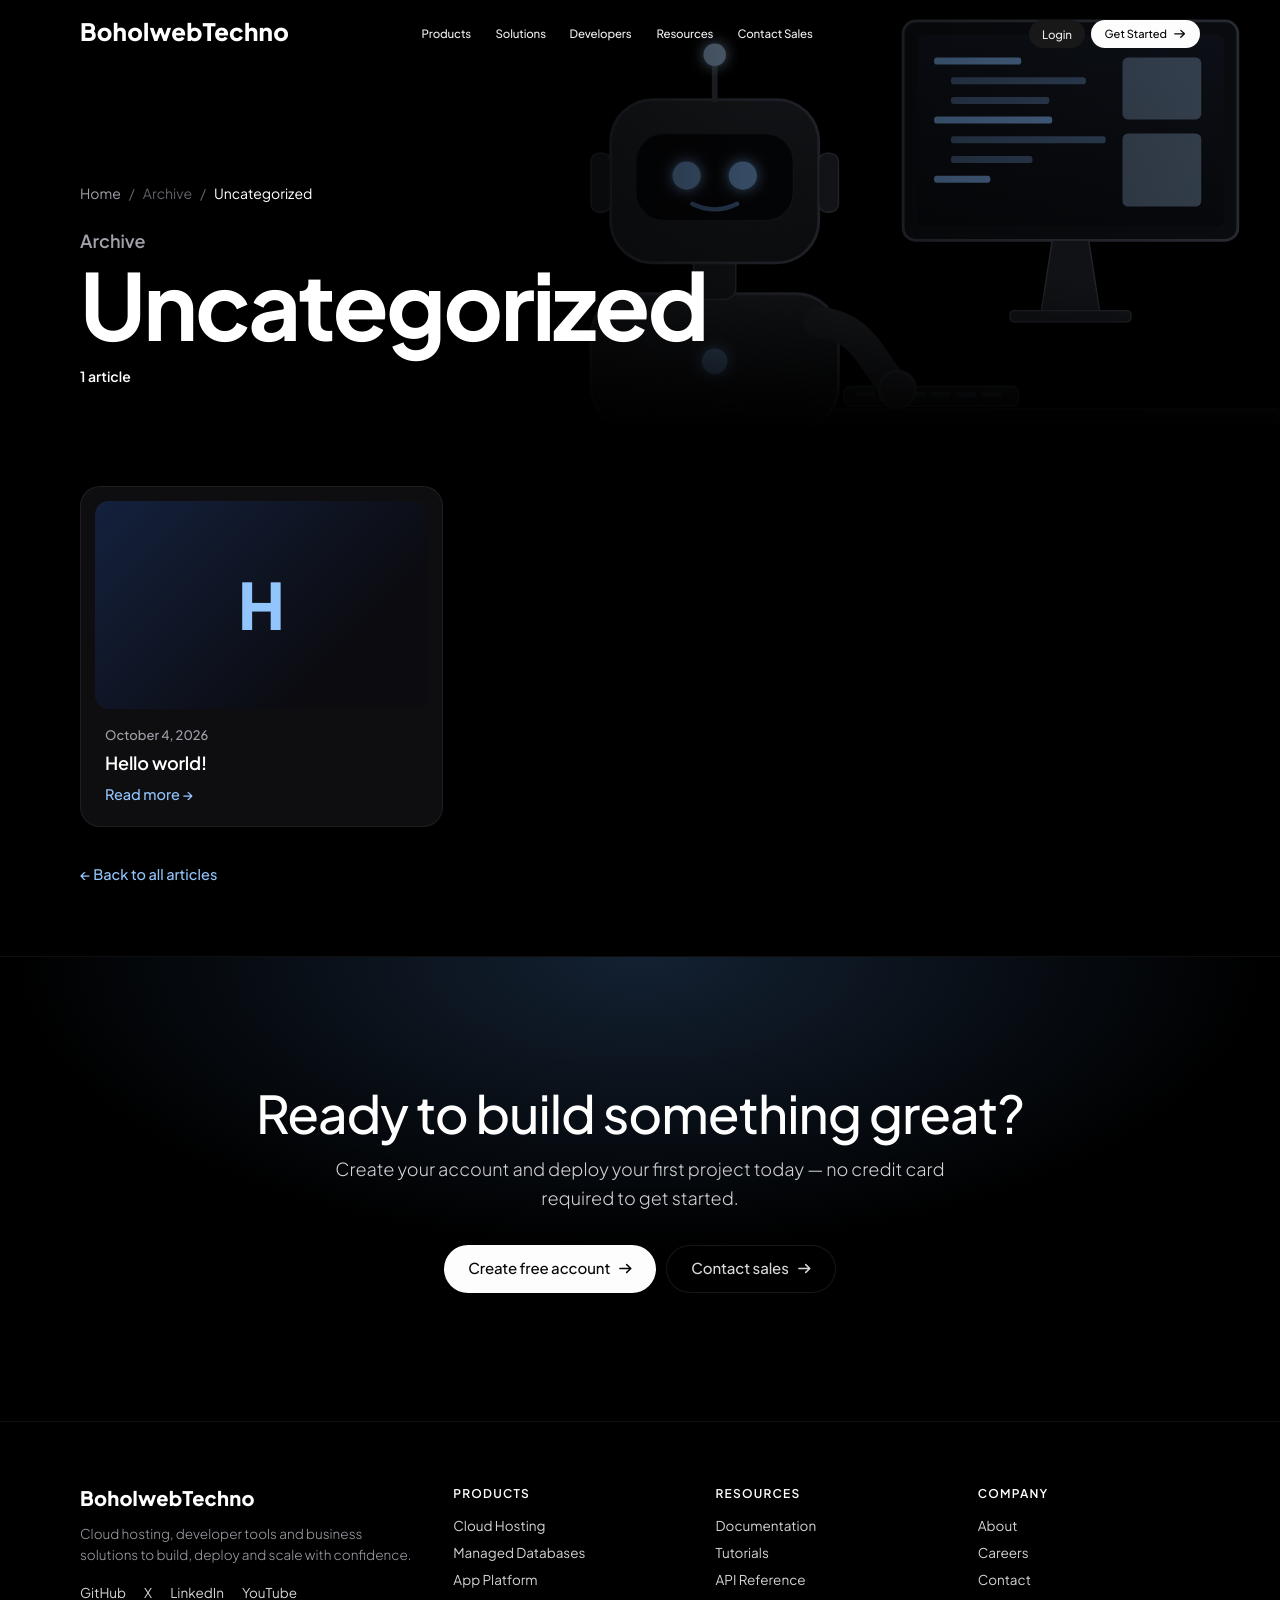
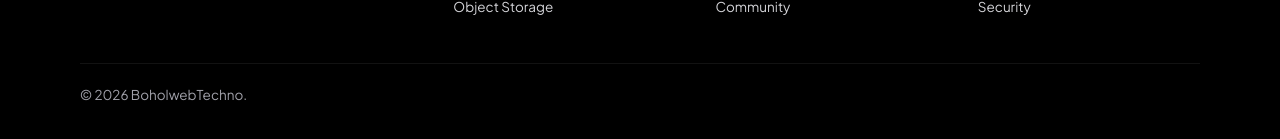
<file: uncategorized.html>
<!DOCTYPE html>
<html lang="en">
<head>
<meta charset="utf-8">
<meta name="viewport" content="width=device-width, initial-scale=1, viewport-fit=cover">
<title>Uncategorized – BoholwebTechno</title>
<meta name="description" content="Archive of articles filed under Uncategorized.">
<link rel="preconnect" href="https://fonts.googleapis.com">
<link rel="preconnect" href="https://fonts.gstatic.com" crossorigin>
<link href="https://fonts.googleapis.com/css2?family=Plus+Jakarta+Sans:wght@300;400;500;600;800&display=block" rel="stylesheet">
<link rel="stylesheet" href="style.css">
</head>
<body>
<a class="skip" href="#content">Skip to content</a>

<section class="page-banner">
  <div class="banner-art" aria-hidden="false"><svg class="robot" viewBox="0 0 640 400" preserveAspectRatio="xMaxYMid slice" role="img" aria-label="Illustration of a robot typing at a computer">
  <defs>
    <filter id="glow" x="-60%" y="-60%" width="220%" height="220%"><feGaussianBlur stdDeviation="5" result="b"/><feMerge><feMergeNode in="b"/><feMergeNode in="SourceGraphic"/></feMerge></filter>
    <linearGradient id="metal" x1="0" y1="0" x2="1" y2="1"><stop offset="0" stop-color="#2b303b"/><stop offset="1" stop-color="#14171d"/></linearGradient>
    <linearGradient id="screen" x1="0" y1="0" x2="0" y2="1"><stop offset="0" stop-color="#0d1320"/><stop offset="1" stop-color="#070a10"/></linearGradient>
  </defs>
  <!-- monitor -->
  <rect x="372" y="62" width="238" height="156" rx="9" fill="#0b0e14" stroke="#2d3340" stroke-width="2"/>
  <rect x="382" y="72" width="218" height="136" rx="4" fill="url(#screen)"/>
  <g fill="#60a5fa" opacity=".75"><rect x="394" y="88" width="62" height="5" rx="2"/><rect x="406" y="102" width="96" height="5" rx="2" opacity=".55"/><rect x="406" y="116" width="70" height="5" rx="2" opacity=".55"/><rect x="394" y="130" width="84" height="5" rx="2"/><rect x="406" y="144" width="110" height="5" rx="2" opacity=".55"/><rect x="406" y="158" width="58" height="5" rx="2" opacity=".55"/><rect x="394" y="172" width="40" height="5" rx="2"/></g>
  <g fill="#93c5fd" opacity=".35"><rect x="528" y="88" width="56" height="44" rx="4"/><rect x="528" y="142" width="56" height="52" rx="4"/></g>
  <path d="M478 218h26l8 52h-42z" fill="#161a22" stroke="#2d3340"/>
  <rect x="448" y="268" width="86" height="8" rx="3" fill="#161a22" stroke="#2d3340"/>
  <!-- desk + keyboard -->
  <rect x="236" y="338" width="404" height="10" rx="3" fill="#10131a" stroke="#262b36"/>
  <rect x="330" y="322" width="124" height="14" rx="4" fill="#161a22" stroke="#2d3340"/>
  <g fill="#2f3542"><rect x="338" y="326" width="14" height="3" rx="1"/><rect x="356" y="326" width="14" height="3" rx="1"/><rect x="374" y="326" width="14" height="3" rx="1"/><rect x="392" y="326" width="14" height="3" rx="1"/><rect x="410" y="326" width="14" height="3" rx="1"/><rect x="428" y="326" width="14" height="3" rx="1"/></g>
  <!-- robot -->
  <rect x="150" y="256" width="176" height="96" rx="30" fill="url(#metal)" stroke="#3a4150" stroke-width="2"/>
  <circle cx="238" cy="304" r="9" fill="#60a5fa" filter="url(#glow)"/>
  <rect x="223" y="226" width="30" height="34" rx="8" fill="#1b1f27" stroke="#3a4150"/>
  <path d="M312 276 C346 280 350 306 366 322" fill="none" stroke="#252a34" stroke-width="22" stroke-linecap="round"/>
  <circle cx="368" cy="324" r="13" fill="#2b303b" stroke="#3a4150" stroke-width="2"/>
  <rect x="164" y="118" width="148" height="116" rx="30" fill="url(#metal)" stroke="#3a4150" stroke-width="2"/>
  <rect x="150" y="156" width="14" height="42" rx="6" fill="#20242d" stroke="#3a4150"/>
  <rect x="312" y="156" width="14" height="42" rx="6" fill="#20242d" stroke="#3a4150"/>
  <rect x="182" y="142" width="112" height="62" rx="20" fill="#06080d" stroke="#1f2430"/>
  <circle cx="218" cy="172" r="10" fill="#60a5fa" filter="url(#glow)"/>
  <circle cx="258" cy="172" r="10" fill="#60a5fa" filter="url(#glow)"/>
  <path d="M222 192q16 8 32 0" fill="none" stroke="#3b6fb8" stroke-width="3" stroke-linecap="round"/>
  <line x1="238" y1="118" x2="238" y2="92" stroke="#3a4150" stroke-width="4" stroke-linecap="round"/>
  <circle cx="238" cy="86" r="8" fill="#93c5fd" filter="url(#glow)"/>
</svg></div>
  <header class="nav">
    <a class="logo" href="index-full.html">BoholwebTechno</a>
    <nav class="nav-links" aria-label="Primary">
      <a href="index-full.html#products">Products</a>
      <a href="index-full.html#solutions">Solutions</a>
      <a href="index-full.html#developers">Developers</a>
      <a href="index-full.html#resources">Resources</a>
      <a href="https://boholwebtechno.com/contact/">Contact Sales</a>
    </nav>
    <div class="nav-actions">
      <a class="btn btn-login" href="#">Login</a>
      <a class="btn btn-nav-start" href="https://boholwebtechno.com/sign-up/">Get Started
        <svg class="arw" viewBox="0 0 12 10" fill="none" aria-hidden="true"><path d="M0.8 5h10M7.1 1.4 10.9 5l-3.8 3.6" stroke="currentColor" stroke-width="1.35" stroke-linecap="round" stroke-linejoin="round"/></svg>
      </a>
    </div>
    <button class="burger" id="burger" aria-label="Open menu" aria-expanded="false" aria-controls="menu"><span></span></button>
  </header>
  <nav class="menu" id="menu" aria-label="Mobile">
    <a href="index-full.html#products">Products</a>
    <a href="index-full.html#solutions">Solutions</a>
    <a href="index-full.html#developers">Developers</a>
    <a href="index-full.html#resources">Resources</a>
    <a href="https://boholwebtechno.com/contact/">Contact Sales</a>
    <div class="divider"></div>
    <a href="#">Login</a>
    <a class="m-start" href="https://boholwebtechno.com/sign-up/">Get Started
      <svg class="arw" viewBox="0 0 12 10" fill="none" aria-hidden="true"><path d="M0.8 5h10M7.1 1.4 10.9 5l-3.8 3.6" stroke="currentColor" stroke-width="1.35" stroke-linecap="round" stroke-linejoin="round"/></svg>
    </a>
  </nav>
  <div class="banner-inner">
    <nav class="crumbs" aria-label="Breadcrumb">
      <a href="index-full.html">Home</a><span>/</span><span>Archive</span><span>/</span><b aria-current="page">Uncategorized</b>
    </nav>
    <p class="arch">Archive</p>
    <h1>Uncategorized</h1>
    <p class="count">1 article</p>
  </div>
</section>

<main id="content">
  <section class="sec list"><div class="wrap">
    <div class="grid g3">
      <article class="card pcard rv">
        <a class="thumb" href="https://boholwebtechno.com/hello-world" aria-hidden="true" tabindex="-1">H</a>
        <time datetime="2026-10-04">October 4, 2026</time>
        <h3><a href="https://boholwebtechno.com/hello-world">Hello world!</a></h3>
        <a class="more" href="https://boholwebtechno.com/hello-world">Read more &rarr;</a>
      </article>
    </div>
    <p class="back rv"><a class="more" href="index-full.html#resources">&larr; Back to all articles</a></p>
  </div></section>

  <section class="sec cta-band"><div class="wrap">
  <h2 class="rv">Ready to build something great?</h2>
  <p class="lead rv" style="margin:0 auto 32px">Create your account and deploy your first project today &mdash; no credit card required to get started.</p>
  <div class="cta-row rv">
    <a class="btn btn-primary btn-md" href="https://boholwebtechno.com/sign-up/">Create free account <svg class="arw" viewBox="0 0 12 10" fill="none" aria-hidden="true"><path d="M0.8 5h10M7.1 1.4 10.9 5l-3.8 3.6" stroke="currentColor" stroke-width="1.35" stroke-linecap="round" stroke-linejoin="round"/></svg></a>
    <a class="btn btn-ghost btn-md" href="https://boholwebtechno.com/contact/">Contact sales <svg class="arw" viewBox="0 0 12 10" fill="none" aria-hidden="true"><path d="M0.8 5h10M7.1 1.4 10.9 5l-3.8 3.6" stroke="currentColor" stroke-width="1.35" stroke-linecap="round" stroke-linejoin="round"/></svg></a>
  </div>
</div></section>
</main>

<footer class="foot"><div class="wrap">
  <div class="foot-grid">
    <div class="foot-brand">
      <a class="flogo" href="index-full.html">BoholwebTechno</a>
      <p>Cloud hosting, developer tools and business solutions to build, deploy and scale with confidence.</p>
      <div class="social">
        <a href="https://github.com/">GitHub</a><a href="https://x.com/">X</a><a href="https://linkedin.com/">LinkedIn</a><a href="https://youtube.com/">YouTube</a>
      </div>
    </div>
    <nav aria-label="Footer: Products"><h4>Products</h4>
      <a href="https://boholwebtechno.com/">Cloud Hosting</a><a href="https://boholwebtechno.com/">Managed Databases</a><a href="https://boholwebtechno.com/">App Platform</a><a href="https://boholwebtechno.com/">Object Storage</a></nav>
    <nav aria-label="Footer: Resources"><h4>Resources</h4>
      <a href="https://boholwebtechno.com/">Documentation</a><a href="https://boholwebtechno.com/">Tutorials</a><a href="https://boholwebtechno.com/">API Reference</a><a href="https://boholwebtechno.com/">Community</a></nav>
    <nav aria-label="Footer: Company"><h4>Company</h4>
      <a href="https://boholwebtechno.com/">About</a><a href="https://boholwebtechno.com/">Careers</a><a href="https://boholwebtechno.com/contact/">Contact</a><a href="https://boholwebtechno.com/">Security</a></nav>
  </div>
  <div class="copy">&copy; 2026 BoholwebTechno.</div>
</div></footer>

<script>
(function(){
  var burger = document.getElementById('burger');
  var menu = document.getElementById('menu');
  if (!burger || !menu) return;
  function set(open){
    menu.classList.toggle('open', open);
    burger.setAttribute('aria-expanded', open ? 'true' : 'false');
    burger.setAttribute('aria-label', open ? 'Close menu' : 'Open menu');
  }
  burger.addEventListener('click', function(e){
    e.stopPropagation();
    set(!menu.classList.contains('open'));
  });
  menu.addEventListener('click', function(e){
    if (e.target.closest('a')) set(false);
  });
  document.addEventListener('click', function(e){
    if (menu.classList.contains('open') && !menu.contains(e.target) && !burger.contains(e.target)) set(false);
  });
  document.addEventListener('keydown', function(e){
    if (e.key === 'Escape' && menu.classList.contains('open')){
      set(false);
      burger.focus();
    }
  });
})();
</script>
<script>
(function(){
  var items=document.querySelectorAll('.rv');
  if(!('IntersectionObserver' in window)){items.forEach(function(e){e.classList.add('in')});}
  else{
    var io=new IntersectionObserver(function(es){
      es.forEach(function(e){ if(e.isIntersecting){
        var sib=Array.prototype.indexOf.call(e.target.parentNode.children,e.target);
        e.target.style.transitionDelay=Math.min(sib,5)*60+'ms';
        e.target.classList.add('in'); io.unobserve(e.target);} });
    },{threshold:.12,rootMargin:'0px 0px -6% 0px'});
    items.forEach(function(e){io.observe(e)});
  }
  var y=document.getElementById('yr'); if(y) y.textContent=new Date().getFullYear();
  var f=document.getElementById('cform');
  if(f) f.addEventListener('submit',function(e){
    e.preventDefault();
    var d=new FormData(f);
    if(!d.get('name')||!d.get('email')||!d.get('msg')){f.reportValidity&&f.reportValidity();return;}
    var body='Name: '+d.get('name')+'\nEmail: '+d.get('email')+'\nService: '+d.get('service')+'\n\n'+d.get('msg');
    location.href='mailto:hello@boholwebtechno.com?subject='+encodeURIComponent('Website inquiry: '+d.get('service'))+'&body='+encodeURIComponent(body);
  });
})();
</script>
<script>
/* sticky header: add a backdrop once the page scrolls */
(function(){
  var nav=document.querySelector('.nav');
  if(!nav) return;
  function update(){nav.classList.toggle('is-scrolled',window.scrollY>24)}
  update();
  window.addEventListener('scroll',update,{passive:true});
})();
</script>
</body>
</html>
</file>
<file: style.css>
/* ==========================================================================
   Variables & base
   ========================================================================== */
:root {
  --u: min(calc(100vw / 1280), calc(100dvh / 760));

  --ink: #ffffff;
  --ink-muted: #ededed;
  --panel: #181818;
  --white-btn: #fdfdfd;
  --btn-ink: #050505;
  --glass-fill: rgba(0, 0, 0, 0.78);
  --glass-line: rgba(255, 255, 255, 0.09);

  --dx: 8.5;
  --dy: 13.1;

  /* shared layout: every block lines up on the same left/right edge */
  --maxw: 1120px;
  --gutter: clamp(20px, 5vw, 64px);
  --edge: max(var(--gutter), calc((100% - var(--maxw)) / 2));

  --e-reveal: cubic-bezier(0.16, 1, 0.3, 1);
  --e-soft: cubic-bezier(0.25, 0.8, 0.3, 1);
}

@supports not (height: 100dvh) {
  :root {
    --u: min(calc(100vw / 1280), calc(100vh / 760));
  }
}

* {
  box-sizing: border-box;
}

html,
body {
  margin: 0;
  padding: 0;
  background: #000;
}

html {
  overflow-x: hidden;
  scroll-behavior: smooth;
  scroll-padding-top: 76px; /* anchor links stop below the sticky header */
}

body {
  min-height: 100%;
  overflow-x: hidden;
  font-family:
    "Plus Jakarta Sans",
    "PJS",
    -apple-system,
    BlinkMacSystemFont,
    "Segoe UI",
    Roboto,
    sans-serif;
  -webkit-font-smoothing: antialiased;
  -moz-osx-font-smoothing: grayscale;
  text-rendering: geometricPrecision;
  color: var(--ink);
}

.hero {
  position: relative;
  width: 100%;
  height: 100dvh;
  overflow: hidden;
  background: #000;
}

@supports not (height: 100dvh) {
  .hero {
    height: 100vh;
  }
}

/* ==========================================================================
   Video background
   ========================================================================== */
.bg {
  position: absolute;
  left: 50%;
  top: 50%;
  transform: translate(-50%, -50%);
  width: max(100vw, calc(100dvh * 1.6));
  height: max(62.5vw, 100dvh);
  background-color: #000;
}

@supports not (height: 100dvh) {
  .bg {
    width: max(100vw, calc(100vh * 1.6));
    height: max(62.5vw, 100vh);
  }
}

.bg-video {
  position: absolute;
  inset: 0;
  width: 100%;
  height: 100%;
  object-fit: cover;
  object-position: 51% 8%;
  filter: hue-rotate(-52deg) saturate(1.15);
  display: block;
  background-color: #000;
  pointer-events: none;
  opacity: 0;
  transition: opacity 0.9s linear;
}

.bg-video.is-active {
  opacity: 1;
}

/* ==========================================================================
   Navigation
   ========================================================================== */
.nav {
  position: fixed;
  top: 0;
  left: 0;
  right: 0;
  height: calc(67 * var(--u));
  display: flex;
  align-items: center;
  padding-left: var(--edge);
  padding-right: var(--edge);
  z-index: 50;
}

/* glass pill behind the header content.
   Hidden at the top of the page; fades in once the page is scrolled.
   (blur lives here, not on .nav, so it can see the page behind it) */
.nav::before {
  content: "";
  position: absolute;
  inset: 8px max(8px, calc(var(--edge) - 22px));
  z-index: -1;
  border-radius: 999px;
  background: linear-gradient(135deg, rgba(255, 255, 255, 0.14), rgba(255, 255, 255, 0.04));
  
  -webkit-backdrop-filter: blur(18px) saturate(1.6);
  backdrop-filter: blur(18px) saturate(1.6);
  box-shadow:
    inset 0 1px 0 rgba(255, 255, 255, 0.28),
    inset 0 -1px 0 rgba(255, 255, 255, 0.04),
    0 10px 40px rgba(0, 0, 0, 0.35);
  opacity: 0;
  transform: translateY(-6px);
  transition:
    opacity 0.3s ease,
    transform 0.3s ease;
  pointer-events: none;
}

/* added by script once the page is scrolled */
.nav.is-scrolled::before {
  opacity: 1;
  transform: none;
}

@supports not ((backdrop-filter: blur(1px)) or (-webkit-backdrop-filter: blur(1px))) {
  .nav::before {
    background: rgba(16, 20, 30, 0.88);
  }
}

.logo {
  font-weight: 800;
  font-size: calc(24 * var(--u));
  letter-spacing: calc(0.2 * var(--u));
  transform: translateY(calc(-2.4 * var(--u)));
  line-height: 1;
  color: var(--ink);
  text-decoration: none;
  white-space: nowrap;
}

.nav-links {
  position: absolute;
  left: 50%;
  top: 50%;
  transform: translate(-50%, -50%) translateX(calc(-23 * var(--u)));
  display: flex;
  align-items: center;
  gap: calc(24.3 * var(--u));
  white-space: nowrap;
}

.nav-links a {
  color: var(--ink-muted);
  text-decoration: none;
  font-size: calc(11.5 * var(--u));
  font-weight: 500;
  letter-spacing: calc(-0.15 * var(--u));
  line-height: 1;
  transition: color 0.18s ease;
}

.nav-links a:hover {
  color: #fff;
}

.nav-actions {
  margin-left: auto;
  display: flex;
  align-items: center;
  gap: calc(6.8 * var(--u));
}

.btn {
  display: inline-flex;
  align-items: center;
  justify-content: center;
  font-family: inherit;
  text-decoration: none;
  white-space: nowrap;
  border: 0;
  cursor: pointer;
}

.btn-login {
  height: calc(28 * var(--u));
  padding: 0 calc(12.9 * var(--u));
  border-radius: calc(14 * var(--u));
  background: var(--panel);
  color: #e8e8e8;
  font-size: calc(11.5 * var(--u));
  font-weight: 500;
  letter-spacing: calc(-0.15 * var(--u));
  transition:
    background 0.18s ease,
    color 0.18s ease;
}

.btn-login:hover {
  background: #232323;
  color: #fff;
}

.btn-nav-start {
  height: calc(28 * var(--u));
  padding-left: calc(13.5 * var(--u));
  padding-right: calc(14.5 * var(--u));
  border-radius: calc(14 * var(--u));
  background: var(--white-btn);
  color: var(--btn-ink);
  font-size: calc(11.1 * var(--u));
  font-weight: 500;
  letter-spacing: 0;
  gap: calc(7 * var(--u));
  transition: background 0.18s ease;
}

.btn-nav-start:hover {
  background: #fff;
}

.btn-nav-start .arw {
  width: calc(11.5 * var(--u));
  height: calc(9.6 * var(--u));
}

.burger {
  display: none;
  margin-left: auto;
  width: calc(40 * var(--u));
  height: calc(28 * var(--u));
  align-items: center;
  justify-content: center;
  background: var(--panel);
  border-radius: calc(14 * var(--u));
  border: 0;
  cursor: pointer;
  padding: 0;
}

.burger span {
  display: block;
  width: 16px;
  height: 1.5px;
  background: #ededed;
  border-radius: 2px;
  position: relative;
}

.burger span::before,
.burger span::after {
  content: "";
  position: absolute;
  left: 0;
  width: 16px;
  height: 1.5px;
  background: #ededed;
  border-radius: 2px;
}

.burger span::before {
  top: -5px;
}

.burger span::after {
  top: 5px;
}

.arw {
  flex: 0 0 auto;
  display: block;
}

/* ==========================================================================
   Hero content
   ========================================================================== */
.hero-inner {
  position: absolute;
  left: 50%;
  top: 50%;
  transform: translate(-50%, -50%) translate(calc(var(--dx) * var(--u)), calc(var(--dy) * var(--u)));
  width: max-content;
  text-align: center;
  z-index: 2;
}

.ln {
  display: block;
}

.ln-i {
  display: block;
}

h1 {
  margin: 0;
  font-weight: 500;
  font-size: calc(89 * var(--u));
  line-height: calc(90 * var(--u));
  letter-spacing: calc(-1 * var(--u));
  color: var(--ink);
}

.sub {
  margin: calc(16.1 * var(--u)) 0 0;
  font-weight: 300;
  font-size: calc(17.4 * var(--u));
  line-height: calc(27 * var(--u));
  letter-spacing: calc(-0.3 * var(--u));
  color: #f6f6f6;
}

.ctas {
  margin-top: calc(21.8 * var(--u));
  display: flex;
  align-items: center;
  justify-content: center;
  transform: translateX(calc(-0.75 * var(--u)));
  gap: calc(7 * var(--u));
}

.btn-lg {
  height: calc(39 * var(--u));
  border-radius: calc(19.5 * var(--u));
  font-size: calc(13.3 * var(--u));
  font-weight: 500;
  letter-spacing: calc(-0.3 * var(--u));
  gap: calc(9 * var(--u));
}

.btn-primary {
  background: var(--white-btn);
  color: var(--btn-ink);
  padding-left: calc(18.2 * var(--u));
  padding-right: calc(19.2 * var(--u));
  transition:
    background 0.18s ease,
    transform 0.18s ease;
}

.btn-primary:hover {
  background: #fff;
}

.btn-ghost {
  background: var(--glass-fill);
  color: #d9d9d9;
  padding: 0 calc(17.4 * var(--u));
  border: 1px solid var(--glass-line);
  -webkit-backdrop-filter: blur(2px);
  backdrop-filter: blur(2px);
  transition:
    background 0.18s ease,
    border-color 0.18s ease;
}

.btn-ghost:hover {
  background: rgba(0, 0, 0, 0.66);
  border-color: rgba(255, 255, 255, 0.16);
}

.btn-lg .arw {
  width: calc(13 * var(--u));
  height: calc(10.8 * var(--u));
}

a:focus-visible,
button:focus-visible {
  outline: 2px solid #60a5fa;
  outline-offset: 3px;
  border-radius: 99px;
}

/* ==========================================================================
   Mobile menu
   ========================================================================== */
.menu {
  display: none;
}

@keyframes menuIn {
  from {
    opacity: 0;
    transform: translateY(-6px) scale(0.985);
  }
  to {
    opacity: 1;
    transform: none;
  }
}

/* ==========================================================================
   Responsive: tablet (max-width: 1160px)
   ========================================================================== */
@media (max-width: 1160px) {
  :root {
    --u: min(
      max(0.9px, min(calc(100vw / 1280), calc(100dvh / 760))),
      calc((100vw - 72px) / 575),
      calc(100dvh / 620)
    );
  }
  .nav {
    height: max(58px, calc(67 * var(--u)));
  }
  .nav::before {
    inset: 6px max(8px, calc(var(--edge) - 22px));
  }
  .nav-links,
  .nav-actions {
    display: none;
  }
  .burger {
    display: flex;
    width: max(46px, calc(48 * var(--u)));
    height: max(38px, calc(34 * var(--u)));
    border-radius: 999px;
  }
  .hero-inner {
    max-width: calc(100% - 2 * var(--gutter));
  }
  h1 {
    font-size: min(calc(89 * var(--u)), calc((100vw - 48px) / 8.6));
    line-height: 1.03;
  }
  .sub {
    font-size: max(16px, calc(17.4 * var(--u)));
    line-height: max(25px, calc(27 * var(--u)));
  }
  .ctas {
    margin-top: max(26px, calc(21.8 * var(--u)));
    gap: max(10px, calc(7 * var(--u)));
  }
  .btn-lg {
    height: max(44px, calc(39 * var(--u)));
    border-radius: max(22px, calc(19.5 * var(--u)));
    font-size: max(15px, calc(13.3 * var(--u)));
    gap: max(10px, calc(9 * var(--u)));
  }
  .btn-primary {
    padding-left: max(21px, calc(18.2 * var(--u)));
    padding-right: max(22px, calc(19.2 * var(--u)));
  }
  .btn-ghost {
    padding-left: max(20px, calc(17.4 * var(--u)));
    padding-right: max(21px, calc(18.4 * var(--u)));
  }
  .btn-lg .arw {
    width: max(14px, calc(13 * var(--u)));
    height: max(11.6px, calc(10.8 * var(--u)));
  }
  .menu {
    position: fixed;
    top: calc(max(58px, calc(67 * var(--u))) + 2px);
    right: max(8px, calc(var(--edge) - 22px));
    width: min(320px, calc(100% - 2 * var(--gutter)));
    background: linear-gradient(135deg, rgba(60, 70, 96, 0.5), rgba(14, 18, 28, 0.62));
    -webkit-backdrop-filter: blur(24px) saturate(1.6);
    backdrop-filter: blur(24px) saturate(1.6);
    border: 1px solid rgba(255, 255, 255, 0.16);
    box-shadow:
      inset 0 1px 0 rgba(255, 255, 255, 0.24),
      0 24px 60px rgba(0, 0, 0, 0.55);
    border-radius: 22px;
    padding: 10px 8px 12px;
    flex-direction: column;
    transform-origin: top right;
    max-height: calc(100dvh - 80px);
    overflow-y: auto;
    z-index: 60;
  }
  .menu.open {
    display: flex;
    animation: menuIn 0.18s ease both;
  }
  .menu a {
    color: var(--ink-muted);
    text-decoration: none;
    font-size: 15px;
    font-weight: 500;
    letter-spacing: calc(-0.15 * var(--u));
    padding: 12px 14px;
    border-radius: 12px;
    transition:
      background 0.18s ease,
      color 0.18s ease;
  }
  .menu a:hover {
    background: rgba(255, 255, 255, 0.06);
    color: #fff;
  }
  .menu .divider {
    height: 1px;
    background: rgba(255, 255, 255, 0.08);
    margin: 8px 14px;
  }
  .menu .m-start {
    display: flex;
    align-items: center;
    justify-content: center;
    gap: 9px;
    background: var(--white-btn);
    color: var(--btn-ink);
    margin: 6px 8px 0;
    padding: 13px 16px;
    border-radius: 14px;
    font-weight: 600;
  }
  .menu .m-start:hover {
    background: #fff;
    color: var(--btn-ink);
  }
  .menu .m-start .arw {
    width: 13px;
    height: 11px;
  }
}

/* ==========================================================================
   Responsive: mobile (max-width: 552px)
   ========================================================================== */
@media (max-width: 552px) {
  :root {
    --u: 1px;
  }
  .nav {
    height: 56px;
  }
  .nav::before {
    inset: 6px max(8px, calc(var(--gutter) - 12px));
  }
  .logo {
    font-size: 20px;
    letter-spacing: -0.3px;
  }
  .burger {
    width: 42px;
    height: 36px;
  }
  .hero-inner {
    position: absolute;
    left: 0;
    right: 0;
    top: 50%;
    width: auto;
    max-width: none;
    padding: 0 var(--gutter);
    transform: translateY(-47%);
  }
  h1 {
    font-size: min(74px, calc((100vw - 44px) / 9.2));
    line-height: 1.04;
    letter-spacing: -0.02em;
  }
  .sub {
    margin-top: 16px;
    font-size: clamp(15.5px, 4vw, 16.5px);
    line-height: 1.6;
    letter-spacing: 0;
    max-width: 42ch;
    margin-left: auto;
    margin-right: auto;
  }
  .sub br {
    display: none;
  }
  .ctas {
    margin-top: 24px;
    gap: 10px;
    transform: none;
    flex-wrap: wrap;
  }
  .btn-lg {
    height: 46px;
    border-radius: 23px;
    font-size: 15px;
    gap: 9px;
  }
  .btn-primary {
    padding-left: 20px;
    padding-right: 21px;
  }
  .btn-ghost {
    padding-left: 19px;
    padding-right: 20px;
  }
  .btn-lg .arw {
    width: 13px;
    height: 11px;
  }
  .menu {
    top: 58px;
    left: max(8px, calc(var(--gutter) - 12px));
    right: max(8px, calc(var(--gutter) - 12px));
    width: auto;
  }
  .menu a {
    font-size: 15.5px;
    padding: 13px 14px;
  }
  .menu .m-start {
    padding: 14px 16px;
  }
}

@media (max-width: 353px) {
  .ctas {
    flex-direction: column;
    align-items: center;
  }
  .btn-lg {
    width: min(100%, 272px);
  }
}

@media (max-width: 552px) and (max-height: 460px) {
  h1 {
    font-size: min(44px, calc((100vw - 44px) / 9.2));
  }
  .sub {
    margin-top: 12px;
    font-size: 15px;
    line-height: 1.5;
  }
  .ctas {
    margin-top: 18px;
  }
  .hero-inner {
    transform: translateY(-44%);
  }
}

/* ==========================================================================
   Entrance animation
   ========================================================================== */
html.anim .ln {
  overflow: hidden;
  padding-top: 0.26em;
  margin-top: -0.26em;
}

html.anim .ln-i {
  visibility: hidden;
}

html.anim .kicker,
html.anim .logo,
html.anim .nav-links a,
html.anim .nav-actions .btn,
html.anim .burger,
html.anim .sub,
html.anim .ctas .btn {
  opacity: 0;
}

.ln-i,
.logo,
.nav-links a,
.nav-actions .btn,
.sub,
.ctas .btn {
  will-change: transform, opacity;
}

@media (prefers-reduced-motion: reduce) {
  html.anim .ln {
    overflow: visible;
    padding-top: 0;
    margin-top: 0;
  }
  html.anim .ln-i {
    visibility: visible;
  }
  html.anim .kicker,
  html.anim .logo,
  html.anim .nav-links a,
  html.anim .nav-actions .btn,
  html.anim .burger,
  html.anim .sub,
  html.anim .ctas .btn {
    opacity: 1;
  }
}

@media (prefers-reduced-motion: reduce) {
  * {
    transition: none !important;
    animation: none !important;
  }
}

/* ==========================================================================
   Sections
   ========================================================================== */
.sec {
  position: relative;
  background: #000;
  color: var(--ink);
  padding: clamp(72px, 10vw, 128px) var(--gutter);
}

.sec + .sec {
  border-top: 1px solid rgba(255, 255, 255, 0.06);
}

.wrap {
  max-width: var(--maxw);
  margin: 0 auto;
}

.eyebrow {
  display: block;
  font-size: 12px;
  font-weight: 600;
  letter-spacing: 0.14em;
  text-transform: uppercase;
  color: #60a5fa;
  margin: 0 0 14px;
}

.sec h2 {
  margin: 0 0 14px;
  font-weight: 500;
  font-size: clamp(30px, 4.2vw, 52px);
  line-height: 1.08;
  letter-spacing: -0.02em;
}

.lead {
  margin: 0 0 48px;
  max-width: 56ch;
  font-weight: 300;
  font-size: clamp(16px, 1.5vw, 18px);
  line-height: 1.6;
  color: #d4d4d8;
}

.grid {
  display: grid;
  gap: 16px;
}

.g3 {
  grid-template-columns: repeat(3, 1fr);
}

.g4 {
  grid-template-columns: repeat(4, 1fr);
}

.card {
  background: #0e0e11;
  border: 1px solid rgba(255, 255, 255, 0.07);
  border-radius: 20px;
  padding: 26px;
  transition:
    border-color 0.25s ease,
    transform 0.25s ease,
    background 0.25s ease;
}

.card:hover {
  border-color: rgba(96, 165, 250, 0.45);
  background: #121217;
  transform: translateY(-3px);
}

.card .ico {
  width: 42px;
  height: 42px;
  border-radius: 12px;
  background: rgba(96, 165, 250, 0.12);
  color: #93c5fd;
  display: grid;
  place-items: center;
  margin-bottom: 18px;
}

.card .ico svg {
  width: 20px;
  height: 20px;
}

.card h3 {
  margin: 0 0 8px;
  font-size: 18px;
  font-weight: 600;
  letter-spacing: -0.01em;
}

.card p {
  margin: 0;
  font-size: 14.5px;
  line-height: 1.6;
  font-weight: 300;
  color: #c9c9cf;
}

.stats {
  display: grid;
  grid-template-columns: repeat(4, 1fr);
  gap: 16px;
  margin-bottom: 56px;
}

.stat {
  padding: 22px 0;
  border-top: 1px solid rgba(255, 255, 255, 0.12);
}

.stat b {
  display: block;
  font-size: clamp(30px, 3.6vw, 44px);
  font-weight: 500;
  letter-spacing: -0.02em;
}

.stat span {
  font-size: 13.5px;
  font-weight: 300;
  color: #bdbdc4;
}

.step .num {
  font-size: 13px;
  font-weight: 600;
  color: #60a5fa;
  letter-spacing: 0.1em;
  margin-bottom: 14px;
  display: block;
}

.foot {
  background: #000;
  border-top: 1px solid rgba(255, 255, 255, 0.06);
  padding: 36px var(--gutter);
  color: #a1a1aa;
  font-size: 13.5px;
}

.foot a {
  color: #d4d4d8;
  text-decoration: none;
}

.foot a:hover {
  color: #fff;
}

.foot b {
  color: #fff;
  font-weight: 800;
  letter-spacing: 0.2px;
}

.rv {
  opacity: 0;
  transform: translateY(24px);
  transition:
    opacity 0.7s var(--e-reveal),
    transform 0.7s var(--e-reveal);
}

.rv.in {
  opacity: 1;
  transform: none;
}

@media (max-width: 960px) {
  .g4 {
    grid-template-columns: repeat(2, 1fr);
  }
  .g3 {
    grid-template-columns: repeat(2, 1fr);
  }
  .stats {
    grid-template-columns: repeat(2, 1fr);
  }
}

@media (max-width: 600px) {
  .g3,
  .g4 {
    grid-template-columns: 1fr;
  }
}

@media (prefers-reduced-motion: reduce) {
  .rv {
    opacity: 1;
    transform: none;
  }
}

/* ==========================================================================
   Sections: solutions, developer, resources, CTA, footer
   ========================================================================== */
.kicker {
  margin: 0 0 calc(20 * var(--u));
  font-weight: 600;
  font-size: calc(11 * var(--u));
  letter-spacing: 0.16em;
  color: #93c5fd;
  text-transform: uppercase;
}

@media (max-width: 1160px) {
  .kicker {
    font-size: max(11px, calc(11 * var(--u)));
    margin-bottom: max(16px, calc(20 * var(--u)));
  }
}

@media (max-width: 552px) {
  .kicker {
    font-size: 11px;
    letter-spacing: 0.12em;
    margin-bottom: 16px;
    line-height: 1.5;
  }
}

.strip {
  padding-top: 48px;
  padding-bottom: 48px;
}

.btn.btn-sm {
  height: 40px;
  border-radius: 20px;
  padding: 0 18px;
  font-size: 14px;
  font-weight: 500;
  letter-spacing: 0;
}

.btn.btn-md {
  height: 48px;
  border-radius: 24px;
  padding: 0 24px;
  font-size: 15px;
  font-weight: 500;
  letter-spacing: -0.1px;
  gap: 9px;
}

.btn.btn-md .arw {
  width: 13px;
  height: 11px;
}

.card .ico {
  font-size: 20px;
  line-height: 1;
}

.more {
  color: #93c5fd;
  text-decoration: none;
  font-size: 14.5px;
  font-weight: 500;
}

.more:hover {
  color: #fff;
}

summary:focus-visible {
  outline: 2px solid #60a5fa;
  outline-offset: 3px;
  border-radius: 12px;
}

.sol-head {
  display: flex;
  flex-wrap: wrap;
  gap: 20px;
  justify-content: space-between;
  align-items: flex-end;
  margin-bottom: 40px;
}

.sols {
  border-top: 1px solid rgba(255, 255, 255, 0.1);
}

.sol {
  border-bottom: 1px solid rgba(255, 255, 255, 0.1);
}

.sol summary {
  list-style: none;
  cursor: pointer;
  display: flex;
  align-items: center;
  gap: 18px;
  padding: 26px 0;
  font-size: clamp(20px, 2.4vw, 28px);
  font-weight: 500;
  letter-spacing: -0.01em;
}

.sol summary::-webkit-details-marker {
  display: none;
}

.pm {
  flex: 0 0 auto;
  width: 34px;
  height: 34px;
  border-radius: 50%;
  border: 1px solid rgba(255, 255, 255, 0.22);
  display: grid;
  place-items: center;
  font-size: 20px;
  line-height: 1;
  color: #93c5fd;
  transition:
    transform 0.25s ease,
    background 0.25s ease;
}

.sol[open] .pm {
  transform: rotate(45deg);
  background: rgba(96, 165, 250, 0.14);
}

.sol-body {
  padding: 0 0 30px 52px;
  max-width: 68ch;
}

.sol-body p {
  margin: 0 0 14px;
  font-size: 16px;
  line-height: 1.65;
  font-weight: 300;
  color: #d4d4d8;
}

.devx {
  display: grid;
  grid-template-columns: 1fr 1.05fr;
  gap: 56px;
  align-items: center;
}

.ticks {
  list-style: none;
  margin: 0 0 28px;
  padding: 0;
  display: grid;
  gap: 12px;
}

.ticks li {
  font-size: 15.5px;
  font-weight: 300;
  color: #e4e4e7;
  padding-left: 26px;
  position: relative;
}

.ticks li::before {
  content: "";
  position: absolute;
  left: 0;
  top: 0.45em;
  width: 11px;
  height: 6px;
  border-left: 1.7px solid #60a5fa;
  border-bottom: 1.7px solid #60a5fa;
  transform: rotate(-45deg);
}

.term {
  background: #07090f;
  border: 1px solid rgba(255, 255, 255, 0.1);
  border-radius: 16px;
  overflow: hidden;
  box-shadow: 0 30px 80px rgba(37, 99, 235, 0.14);
}

.term-bar {
  display: flex;
  gap: 7px;
  padding: 13px 16px;
  border-bottom: 1px solid rgba(255, 255, 255, 0.07);
}

.term-bar i {
  width: 10px;
  height: 10px;
  border-radius: 50%;
  background: #2a2d36;
}

.term pre {
  margin: 0;
  padding: 22px 24px 26px;
  overflow-x: auto;
  font-family: ui-monospace, SFMono-Regular, Menlo, Consolas, monospace;
  font-size: 13.5px;
  line-height: 1.75;
  color: #e4e4e7;
}

.term .dim {
  color: #71717a;
}

.term .ok {
  color: #4ade80;
}

.term .url {
  color: #93c5fd;
}

.post {
  max-width: 420px;
}

.post .av {
  display: grid;
  place-items: center;
  width: 44px;
  height: 44px;
  border-radius: 50%;
  background: rgba(96, 165, 250, 0.16);
  color: #93c5fd;
  font-weight: 600;
  text-decoration: none;
  margin-bottom: 16px;
}

.post h3 a {
  color: inherit;
  text-decoration: none;
}

.post h3 a:hover {
  color: #93c5fd;
}

.post h3 {
  margin-bottom: 14px;
}

.docs {
  margin-top: 88px;
}

.chips {
  display: flex;
  flex-wrap: wrap;
  gap: 10px;
}

.chip {
  display: inline-block;
  padding: 10px 18px;
  border-radius: 99px;
  background: var(--panel);
  color: #e8e8e8;
  text-decoration: none;
  font-size: 14px;
  font-weight: 500;
  transition:
    background 0.18s ease,
    color 0.18s ease;
}

.chip:hover {
  background: #232323;
  color: #fff;
}

.cta-band {
  text-align: center;
  background:
    radial-gradient(ellipse 70% 90% at 50% 0%, rgba(96, 165, 250, 0.2), transparent 70%), #000;
}

.cta-band .lead {
  max-width: 52ch;
}

.cta-row {
  display: flex;
  flex-wrap: wrap;
  gap: 10px;
  justify-content: center;
}

.foot {
  padding-top: 64px;
}

.foot-grid {
  display: grid;
  grid-template-columns: 1.5fr 1fr 1fr 1fr;
  gap: 40px;
  margin-bottom: 48px;
  align-items: start;
}

.foot .foot-brand p {
  margin: 12px 0 18px;
  max-width: 34ch;
  line-height: 1.6;
  font-weight: 300;
}

.foot .flogo {
  display: inline-block;
  font-weight: 800;
  font-size: 20px;
  color: #fff;
  letter-spacing: 0.2px;
}

.foot .social {
  display: flex;
  flex-wrap: wrap;
  gap: 6px 18px;
}

.foot nav {
  display: grid;
  gap: 10px;
  align-content: start;
}

.foot h4 {
  margin: 0 0 6px;
  font-size: 12px;
  font-weight: 600;
  letter-spacing: 0.1em;
  text-transform: uppercase;
  color: #fff;
}

.foot .copy {
  border-top: 1px solid rgba(255, 255, 255, 0.07);
  padding-top: 22px;
}

@media (max-width: 960px) {
  .devx {
    grid-template-columns: 1fr;
    gap: 36px;
  }
  .foot-grid {
    grid-template-columns: 1fr 1fr;
  }
}

@media (max-width: 600px) {
  .sol-body {
    padding-left: 0;
  }
  .foot-grid {
    grid-template-columns: 1fr;
  }
  .cta-row .btn {
    width: 100%;
  }
}

/* ==========================================================================
   Archive page
   ========================================================================== */
.skip {
  position: absolute;
  left: -9999px;
  top: 0;
  z-index: 20;
  background: #fff;
  color: #000;
  padding: 10px 16px;
  border-radius: 0 0 10px 0;
  font-size: 14px;
  text-decoration: none;
}

.skip:focus {
  left: 0;
}

.page-banner {
  position: relative;
  overflow: hidden;
  background: #000;
  min-height: clamp(320px, 38vw, 430px);
  display: flex;
  align-items: flex-end;
}

.banner-art {
  position: absolute;
  inset: 0;
  z-index: 0;
}

.banner-art::after {
  content: "";
  position: absolute;
  inset: 0;
  background:
    linear-gradient(90deg, #000 0%, #000 28%, rgba(0, 0, 0, 0.55) 58%, rgba(0, 0, 0, 0.15) 100%),
    linear-gradient(0deg, #000 0%, transparent 35%);
}

.robot {
  position: absolute;
  right: 0;
  top: 0;
  width: min(100%, 900px);
  height: 100%;
  filter: grayscale(0.35);
}

.banner-inner {
  position: relative;
  z-index: 2;
  width: 100%;
  max-width: calc(var(--maxw) + 2 * var(--gutter));
  margin: 0 auto;
  padding: 110px var(--gutter) 44px;
}

.crumbs {
  display: flex;
  flex-wrap: wrap;
  align-items: center;
  gap: 8px;
  font-size: 14px;
  font-weight: 400;
  color: #a1a1aa;
  margin-bottom: 26px;
}

.crumbs a {
  color: #a1a1aa;
  text-decoration: none;
}

.crumbs a:hover {
  color: #fff;
}

.crumbs span {
  opacity: 0.6;
}

.crumbs b {
  font-weight: 400;
  color: #fff;
}

.arch {
  margin: 0 0 6px;
  font-size: clamp(15px, 1.5vw, 18px);
  font-weight: 600;
  color: #a1a1aa;
}

.page-banner h1 {
  margin: 0;
  font-weight: 700;
  font-size: clamp(44px, 7.4vw, 92px);
  line-height: 1.02;
  letter-spacing: -0.03em;
  color: #fff;
}

.count {
  margin: 16px 0 0;
  font-size: 14px;
  font-weight: 600;
  color: #fff;
}

.list {
  padding-top: 56px;
  padding-bottom: 72px;
}

.pcard {
  padding: 14px 14px 22px;
}

.pcard .thumb {
  display: grid;
  place-items: center;
  aspect-ratio: 16/10;
  border-radius: 14px;
  margin-bottom: 18px;
  text-decoration: none;
  font-size: 64px;
  font-weight: 800;
  color: #93c5fd;
  background: linear-gradient(135deg, #14213d, #0b0b10 75%);
  transition: background 0.25s ease;
}

.pcard:hover .thumb {
  background: linear-gradient(135deg, #1a2c52, #0d0f16 75%);
}

.pcard time,
.pcard h3,
.pcard .more {
  margin-left: 10px;
  margin-right: 10px;
}

.pcard time {
  display: block;
  font-size: 13px;
  font-weight: 500;
  color: #a1a1aa;
  margin-bottom: 8px;
}

.pcard h3 {
  margin-top: 0;
  margin-bottom: 12px;
}

.pcard h3 a {
  color: inherit;
  text-decoration: none;
}

.pcard h3 a:hover {
  color: #93c5fd;
}

.pcard .more {
  display: inline-block;
}

.back {
  margin: 36px 0 0;
}

@media (max-width: 1160px) {
  .banner-inner {
    padding-top: 96px;
  }
}

@media (max-width: 600px) {
  .robot {
    width: 140%;
    opacity: 0.7;
  }
  .banner-art::after {
    background:
      linear-gradient(90deg, #000 0%, rgba(0, 0, 0, 0.55) 70%, rgba(0, 0, 0, 0.3) 100%),
      linear-gradient(0deg, #000 0%, transparent 40%);
  }
}

/* ==========================================================================
   Meteors
   ========================================================================== */
.meteors {
  position: absolute;
  inset: 0;
  z-index: 1;
  overflow: hidden;
  pointer-events: none;
}

.meteor {
  position: absolute;
  left: 0;
  top: 0;
  height: 2px;
  border-radius: 2px;
  opacity: 0;
  will-change: transform, opacity;
  transform-origin: 0 50%;
  background: linear-gradient(
    270deg,
    rgba(96, 165, 250, 0) 0%,
    rgba(96, 165, 250, 0.35) 45%,
    rgba(219, 234, 254, 0.95) 100%
  );
}

.meteor::after {
  content: "";
  position: absolute;
  left: -3px;
  top: 50%;
  width: 6px;
  height: 6px;
  margin-top: -3px;
  border-radius: 50%;
  background: #fff;
  box-shadow:
    0 0 6px 2px rgba(191, 219, 254, 0.95),
    0 0 18px 6px rgba(96, 165, 250, 0.55);
}

.meteor.big {
  height: 3px;
}

.meteor.big::after {
  width: 9px;
  height: 9px;
  left: -4px;
  margin-top: -4.5px;
  box-shadow:
    0 0 8px 3px rgba(219, 234, 254, 0.95),
    0 0 28px 10px rgba(96, 165, 250, 0.6),
    0 0 60px 18px rgba(37, 99, 235, 0.28);
}

@media (prefers-reduced-motion: reduce) {
  .meteors {
    display: none;
  }
}

/* ==========================================================================
   Meteorite impact
   ========================================================================== */
.meteor.crash {
  height: 5px;
  background: linear-gradient(
    270deg,
    rgba(255, 110, 40, 0) 0%,
    rgba(255, 150, 70, 0.5) 55%,
    rgba(255, 244, 230, 1) 100%
  );
}

.meteor.crash::before {
  content: "";
  position: absolute;
  left: 0;
  right: 0;
  top: -7px;
  height: 19px;
  border-radius: 50%;
  background: linear-gradient(
    270deg,
    rgba(255, 110, 40, 0) 0%,
    rgba(255, 150, 70, 0.55) 60%,
    rgba(255, 220, 180, 0.9) 100%
  );
  filter: blur(9px);
}

.meteor.crash::after {
  width: 17px;
  height: 17px;
  left: -8px;
  margin-top: -8.5px;
  background: radial-gradient(circle, #fff 30%, #ffe2c2 60%, #ff9a4d 100%);
  box-shadow:
    0 0 10px 4px rgba(255, 236, 214, 0.95),
    0 0 34px 14px rgba(255, 140, 60, 0.7),
    0 0 80px 26px rgba(96, 165, 250, 0.35);
}

.impact {
  position: absolute;
  width: 0;
  height: 0;
  pointer-events: none;
}

.fx {
  position: absolute;
  left: 0;
  top: 0;
  border-radius: 50%;
  pointer-events: none;
  will-change: transform, opacity;
}

.fx.flash {
  background: radial-gradient(
    circle,
    #fff 0%,
    rgba(255, 224, 190, 0.95) 24%,
    rgba(255, 130, 50, 0.5) 50%,
    transparent 70%
  );
  mix-blend-mode: screen;
}

.fx.glow {
  background: radial-gradient(
    circle,
    rgba(255, 170, 90, 0.6) 0%,
    rgba(255, 110, 50, 0.28) 28%,
    rgba(96, 165, 250, 0.22) 55%,
    transparent 72%
  );
  mix-blend-mode: screen;
}

.fx.ring {
  border: 2px solid rgba(191, 219, 254, 0.9);
  box-shadow:
    0 0 14px rgba(96, 165, 250, 0.85),
    inset 0 0 14px rgba(96, 165, 250, 0.5);
}

.fx.dbr {
  box-shadow: 0 0 6px 1px rgba(255, 190, 130, 0.8);
}

/* ==========================================================================
   Alignment fixes
   ========================================================================== */
.foot .wrap {
  display: block;
}

.foot-grid > * {
  min-width: 0;
}

.card {
  display: flex;
  flex-direction: column;
  align-items: flex-start;
}

.card .ico {
  flex: 0 0 auto;
}

.pcard .thumb {
  width: 100%;
}

.sol-head .eyebrow {
  margin-bottom: 12px;
}

.sol-head > div {
  min-width: 0;
}

.devx > * {
  min-width: 0;
}

.term pre {
  text-align: left;
}

.cta-band .wrap {
  display: flex;
  flex-direction: column;
  align-items: center;
}

.cta-band h2,
.cta-band .lead {
  text-align: center;
}

.cta-row {
  width: 100%;
}

.btn.btn-md {
  flex: 0 0 auto;
}

.hero-inner,
.hero-inner .sub,
.hero-inner .kicker,
.hero-inner h1 {
  text-align: center;
}
</file>
